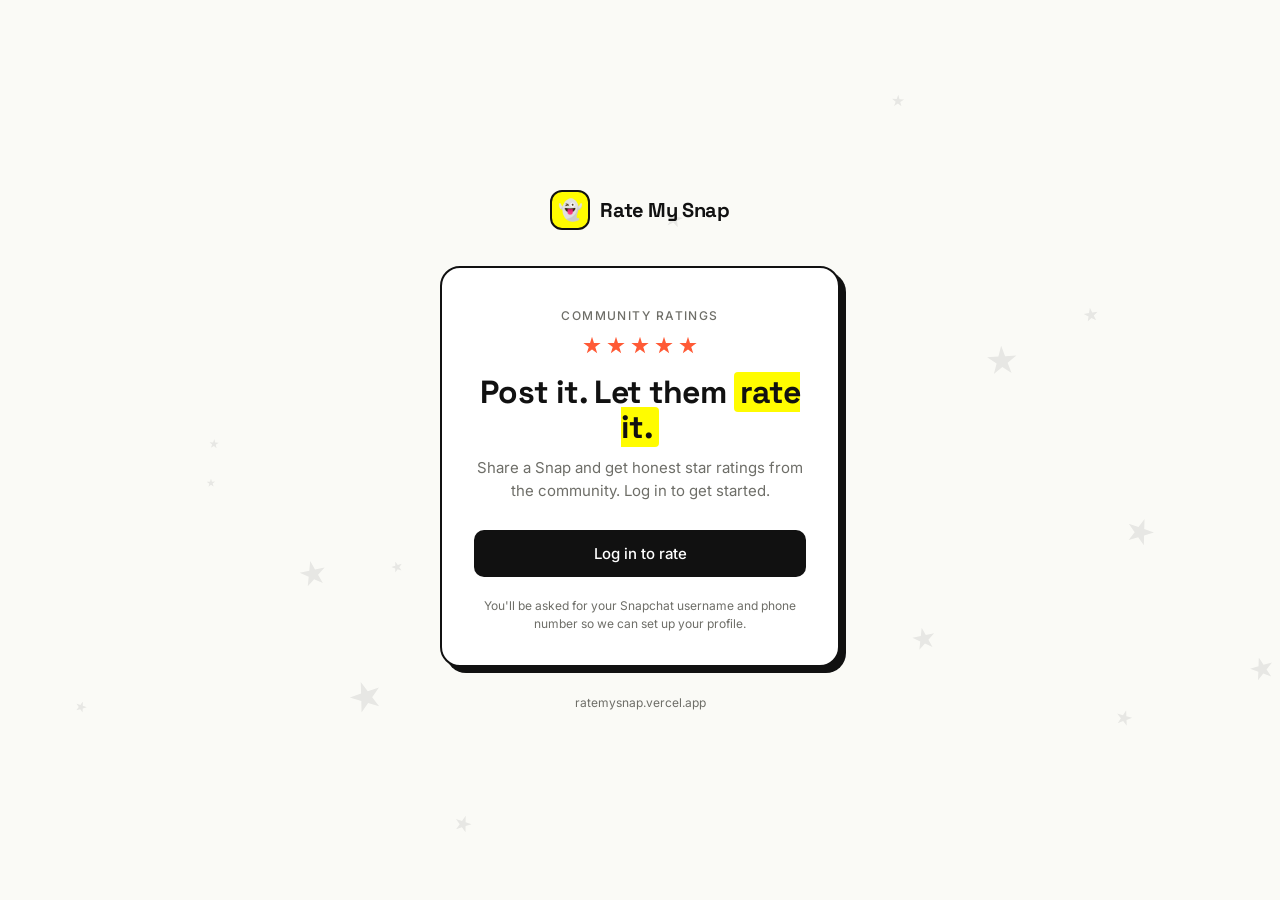
<file: index.html>
<!DOCTYPE html>
<html lang="en">
<head>
<meta charset="UTF-8">
<meta name="viewport" content="width=device-width, initial-scale=1.0">
<title>Rate My Snap</title>
<link rel="preconnect" href="https://fonts.googleapis.com">
<link rel="preconnect" href="https://fonts.gstatic.com" crossorigin>
<link rel="icon" type="image/png" href="/favicon.png">
<link href="https://fonts.googleapis.com/css2?family=Space+Grotesk:wght@400;500;700&family=Inter:wght@400;500&display=swap" rel="stylesheet">
<style>
  :root{
    --yellow:#FFFC00;
    --ink:#111111;
    --paper:#FAFAF6;
    --coral:#FF5A36;
    --muted:#6E6E68;
    --card:#FFFFFF;
  }
  *{box-sizing:border-box;}
  body{
    margin:0;
    min-height:100vh;
    background:var(--paper);
    font-family:'Inter',sans-serif;
    color:var(--ink);
    display:flex;
    flex-direction:column;
    align-items:center;
    justify-content:center;
    padding:32px 20px;
    position:relative;
    overflow-x:hidden;
  }
  .star{
    position:absolute;
    width:14px;height:14px;
    background:var(--ink);
    clip-path:polygon(50% 0%,61% 35%,98% 35%,68% 57%,79% 91%,50% 70%,21% 91%,32% 57%,2% 35%,39% 35%);
    opacity:0.08;
    pointer-events:none;
  }
  .brand{
    display:flex;align-items:center;gap:10px;
    margin-bottom:36px;z-index:1;
  }
  .brand-mark{
    width:40px;height:40px;background:var(--yellow);
    border:2px solid var(--ink);border-radius:12px;
    display:flex;align-items:center;justify-content:center;font-size:20px;
  }
  .brand-name{
    font-family:'Space Grotesk',sans-serif;font-weight:700;
    font-size:20px;letter-spacing:-0.02em;
  }
  .card{
    background:var(--card);
    border:2px solid var(--ink);
    border-radius:20px;
    width:100%;max-width:400px;
    padding:40px 32px 32px;
    text-align:center;
    position:relative;z-index:1;
    box-shadow:6px 6px 0 var(--ink);
  }
  .eyebrow{
    font-size:12px;letter-spacing:0.12em;text-transform:uppercase;
    color:var(--muted);font-weight:500;margin-bottom:14px;
  }
  h1{
    font-family:'Space Grotesk',sans-serif;font-weight:700;
    font-size:32px;line-height:1.1;letter-spacing:-0.02em;margin:0 0 12px;
  }
  h1 span{background:var(--yellow);padding:0 6px;border-radius:4px;}
  p.sub{color:var(--muted);font-size:15px;line-height:1.5;margin:0 0 28px;}
  .cta{
    display:block;width:100%;
    background:var(--ink);color:#fff;
    font-family:'Inter',sans-serif;font-weight:500;font-size:15px;
    padding:14px 20px;border:none;border-radius:10px;
    cursor:pointer;text-decoration:none;
  }
  .cta:hover{background:#000;}
  .fineprint{margin-top:20px;font-size:12px;color:var(--muted);line-height:1.5;}
  .stars-row{display:flex;justify-content:center;gap:6px;margin:0 0 20px;}
  .stars-row .pip{
    width:18px;height:18px;background:var(--coral);
    clip-path:polygon(50% 0%,61% 35%,98% 35%,68% 57%,79% 91%,50% 70%,21% 91%,32% 57%,2% 35%,39% 35%);
  }
  footer{margin-top:28px;font-size:12px;color:var(--muted);z-index:1;}
  @media (max-width:420px){.card{padding:32px 22px 26px;}h1{font-size:26px;}}
</style>
</head>
<body>

  <div class="brand">
    <div class="brand-mark">&#128123;</div>
    <div class="brand-name">Rate My Snap</div>
  </div>

  <div class="card">
    <div class="eyebrow">Community ratings</div>
    <div class="stars-row">
      <div class="pip"></div><div class="pip"></div><div class="pip"></div><div class="pip"></div><div class="pip"></div>
    </div>
    <h1>Post it. Let them <span>rate it.</span></h1>
    <p class="sub">Share a Snap and get honest star ratings from the community. Log in to get started.</p>

    <a class="cta" href="/login">Log in to rate</a>

    <div class="fineprint">You'll be asked for your Snapchat username and phone number so we can set up your profile.</div>
  </div>

  <footer>ratemysnap.vercel.app</footer>

  <script>
    (function(){
      const n = 16;
      for(let i=0;i<n;i++){
        const s = document.createElement('div');
        s.className='star';
        s.style.left = Math.random()*100+'vw';
        s.style.top = Math.random()*100+'vh';
        const scale = 0.6 + Math.random()*1.8;
        s.style.transform = `scale(${scale}) rotate(${Math.random()*40-20}deg)`;
        document.body.appendChild(s);
      }
    })();
  </script>

</body>
</html>
</file>
